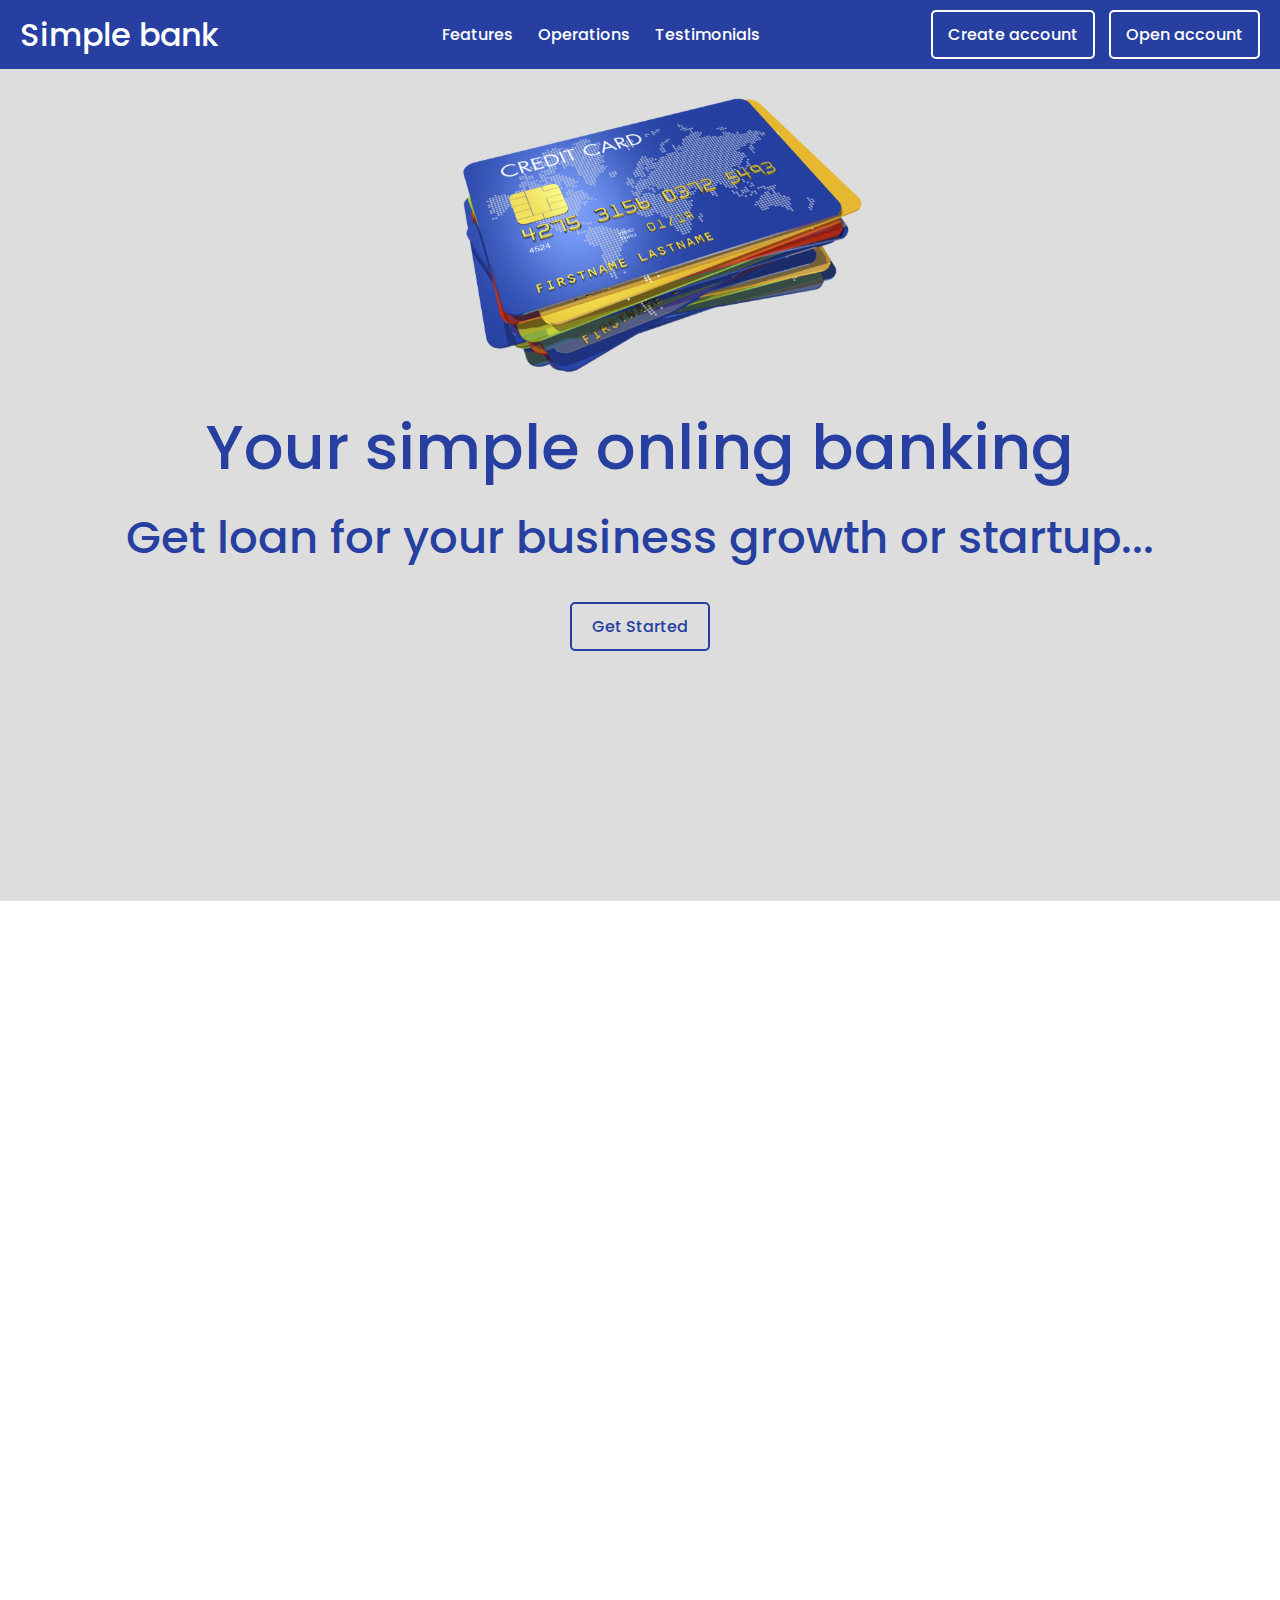
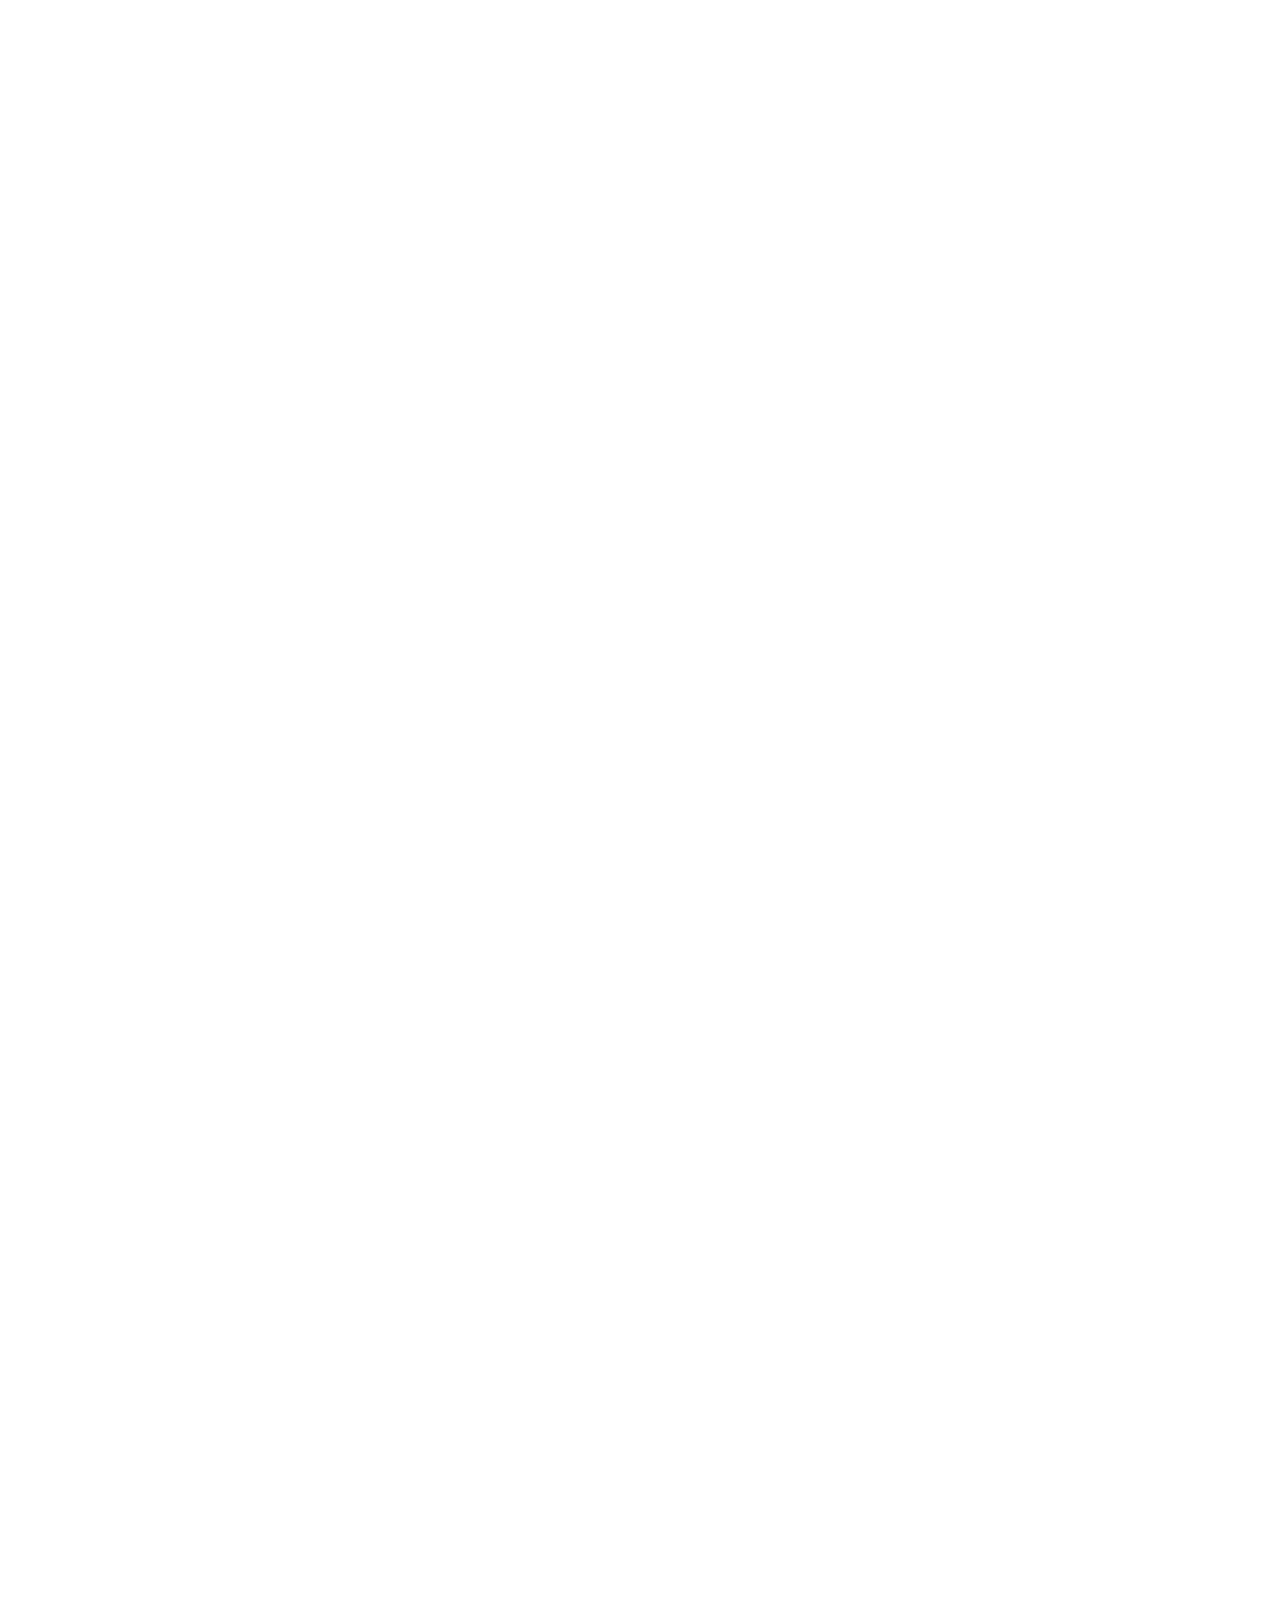
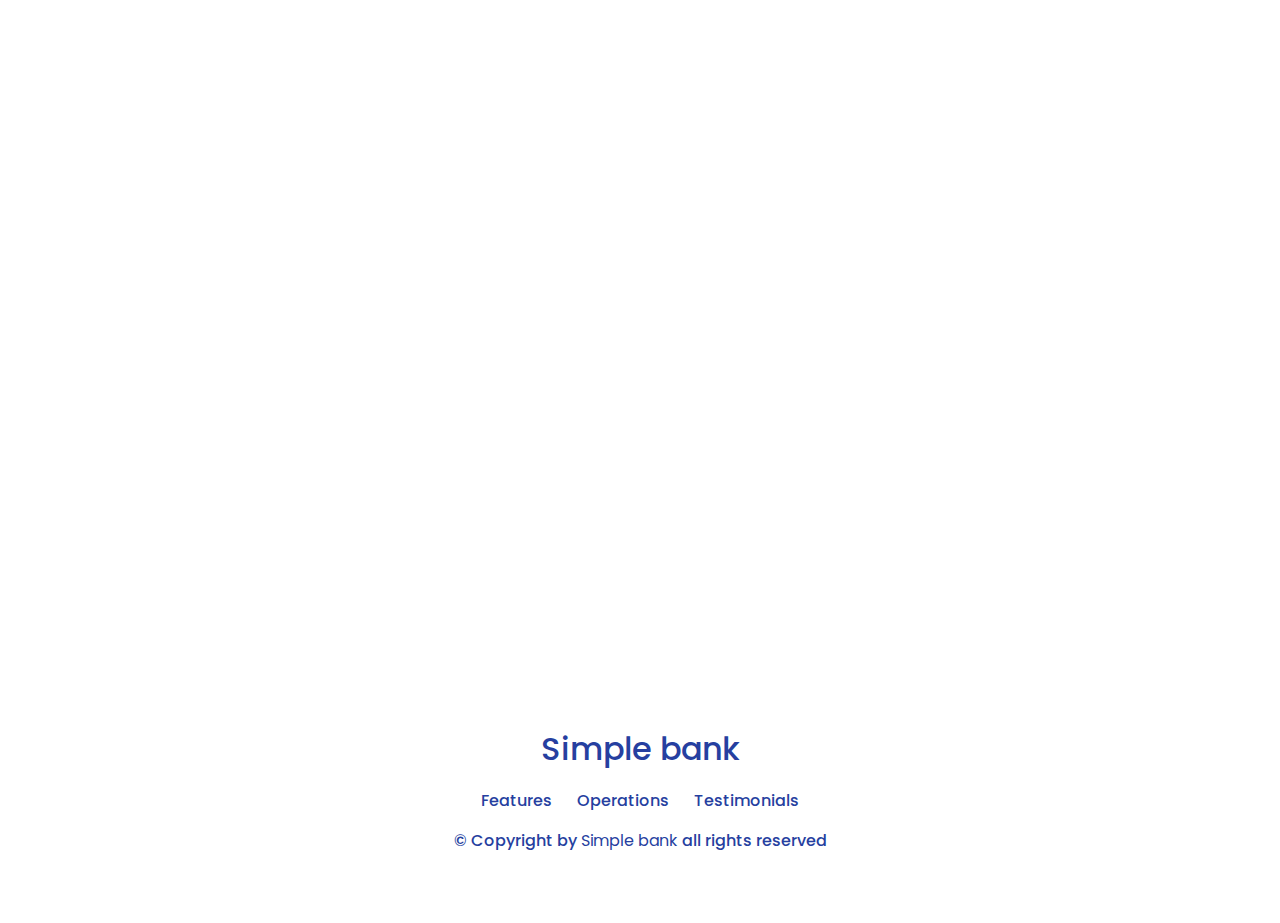
<file: index.html>
<!DOCTYPE html>
<html lang="en">
  <head>
    <meta charset="UTF-8" />
    <meta http-equiv="X-UA-Compatible" content="IE=edge" />
    <meta name="viewport" content="width=device-width, initial-scale=1.0" />
    <meta
      name="description"
      content="This is an online banking website that helps you create your own banking account, it allows you to make a deposit, withdrawal, request a loan, and also transfer many to another account"
    />
    <meta name="keywords" content="HTML, CSS, JavaScript" />
    <meta name="author" content="Mohamed Aboubakr" />
    <link href="style.css" rel="stylesheet" />
    <script type="module" defer src="index.js"></script>
    <title>Online-banking</title>
  </head>
  <body>
    <header class="app-header">
      <h1 class="app-logo">Simple bank</h1>
      <div class="manipulate-nav">
        <span class="top"></span>
        <span class="middle"></span>
        <span class="bottom"></span>
      </div>
      <nav class="nav" data-state="hidden">
        <ul class="other">
          <li><a href="#features" class="different">Features</a></li>
          <li>
            <a href="#operations" class="different">Operations</a>
          </li>
          <li>
            <a href="#testimonials" class="different">Testimonials</a>
          </li>
        </ul>
        <div class="login">
          <button class="login-btn create-account-btn different">
            Create account
          </button>
          <button class="login-btn open-account-btn different">
            Open account
          </button>
        </div>
      </nav>
    </header>
    <div class="overlay" data-state="hidden"></div>
    <form class="form new-account-form" autocomplete="off" data-state="hidden">
      <div class="input">
        <label for="first">First name : </label>
        <input type="text" name="firstName" id="first" class="input-field" />
      </div>
      <div class="input">
        <label for="last">Last name : </label>
        <input type="text" name="lastName" id="last" class="input-field" />
      </div>
      <div class="input">
        <label for="user1">User name : </label>
        <input type="text" name="userName" id="user1" class="input-field" />
      </div>
      <div class="input">
        <label for="password1">Password : </label>
        <input
          type="password"
          name="password"
          id="password1"
          class="input-field"
        />
      </div>
      <div class="input">
        <label for="currency">Currency : </label>
        <input
          type="text"
          name="currency"
          id="currency"
          class="input-field"
          placeholder="Example: USD"
        />
      </div>
      <div class="input">
        <label for="locale">Locale : </label>
        <input
          type="text"
          name="locale"
          id="locale"
          class="input-field"
          placeholder="Example: en-US"
        />
      </div>
      <input
        type="submit"
        value="Enter Account"
        class="submit-form-btn submit-createAccount-btn"
      />
    </form>
    <form class="form open-account-form" autocomplete="off" data-state="hidden">
      <div class="input">
        <label for="user2">User name : </label>
        <input type="text" name="userName" id="user2" class="input-field" />
      </div>
      <div class="input">
        <label for="password2">Password : </label>
        <input
          type="password"
          name="password"
          id="password2"
          class="input-field"
        />
      </div>
      <input
        type="submit"
        value="Enter Account"
        class="submit-form-btn submit-openAccount-btn"
      />
    </form>
    <section class="intro">
      <img src="./imgs/credit-card.png" alt="" />
      <h1>Your simple onling banking</h1>
      <h2>Get loan for your business growth or startup...</h2>
      <button class="btn-start create-account-btn">Get Started</button>
    </section>
    <section class="features-section" data-state="hidden">
      <div class="section-intro">
        <h1>Features</h1>
        <p>Everything you need in a modern bank and more</p>
      </div>
      <div class="all-features container">
        <img
          alt=""
          class="feature-img"
          data-src="./imgs/digital-bank.jpg"
          data-state="lazy"
        />
        <div class="feature-details">
          <div class="circle"></div>
          <h1>100% digital bank</h1>
          <p>
            You can do everything related to banking online, make a deposit or a
            withdrawal, request a loan, and more...
          </p>
        </div>
        <div class="feature-details">
          <div class="circle"></div>
          <h1>Watch you many grow</h1>
          <p>
            By creating a new account you can watch all of your operations in
            detail, just explore the site and you will enjoy it
          </p>
        </div>
        <img
          alt=""
          class="feature-img"
          data-src="./imgs/watch-money.jpg"
          data-state="lazy"
        />
        <img
          alt=""
          class="feature-img"
          data-src="./imgs/debit-card.jpg"
          data-state="lazy"
        />
        <div class="feature-details">
          <div class="circle"></div>
          <h1>Free debit card</h1>
          <p>
            We offer you a free debit card with alot of useful features, you can
            use it easily outside your country
          </p>
        </div>
      </div>
    </section>
    <section class="operations-section" data-state="hidden">
      <div class="section-intro">
        <h1>Operations</h1>
        <p>
          We deliver you a lot of operations that you can go ahead and make it
        </p>
      </div>
      <div class="all-operations container">
        <div class="operations-tabs">
          <button class="tab" data-tab-operation="deposit" data-state="active">
            01 Instant deposits
          </button>
          <button class="tab" data-tab-operation="withdrawal">
            02 Instant withdrawals
          </button>
          <button class="tab" data-tab-operation="transfer">
            03 Instant transfers
          </button>
          <button class="tab" data-tab-operation="loan">
            04 Instant loans
          </button>
          <button class="tab" data-tab-operation="close">
            05 Instant closing
          </button>
        </div>
        <div class="operation" data-operation="deposit" data-state="visible">
          <div class="circle"></div>
          <div class="operation-details">
            <h1>Now you can make a deposit right away with just a click</h1>
            <p>
              Lorem ipsum dolor sit amet consectetur adipisicing elit. Ipsam
              voluptatibus commodi quaerat expedita necessitatibus laborum harum
              optio ab architecto hic nesciunt non fugiat recusandae,
              accusantium voluptate blanditiis pariatur exercitationem ex?
            </p>
          </div>
        </div>
        <div class="operation" data-operation="withdrawal" data-state="hidden">
          <div class="circle"></div>
          <div class="operation-details">
            <h1>You can also make a withdrawal right away with just a click</h1>
            <p>
              Lorem ipsum dolor sit amet consectetur adipisicing elit. Ipsam
              voluptatibus commodi quaerat expedita necessitatibus laborum harum
              optio ab architecto hic nesciunt non fugiat recusandae,
              accusantium voluptate blanditiis pariatur exercitationem ex?
            </p>
          </div>
        </div>
        <div class="operation" data-operation="transfer" data-state="hidden">
          <div class="circle"></div>
          <div class="operation-details">
            <h1>Need to transfer money to another account? That's also easy</h1>
            <p>
              Lorem ipsum dolor sit amet consectetur adipisicing elit. Ipsam
              voluptatibus commodi quaerat expedita necessitatibus laborum harum
              optio ab architecto hic nesciunt non fugiat recusandae,
              accusantium voluptate blanditiis pariatur exercitationem ex?
            </p>
          </div>
        </div>
        <div class="operation" data-operation="loan" data-state="hidden">
          <div class="circle"></div>
          <div class="operation-details">
            <h1>
              Hey, I just needed to tell you that you can also request a loan
              from the site
            </h1>
            <p>
              Lorem ipsum dolor sit amet consectetur adipisicing elit. Ipsam
              voluptatibus commodi quaerat expedita necessitatibus laborum harum
              optio ab architecto hic nesciunt non fugiat recusandae,
              accusantium voluptate blanditiis pariatur exercitationem ex?
            </p>
          </div>
        </div>
        <div class="operation" data-operation="close" data-state="hidden">
          <div class="circle"></div>
          <div class="operation-details">
            <h1>
              If you needed to close your account and delete it, you can do it
              buddy
            </h1>
            <p>
              Lorem ipsum dolor sit amet consectetur adipisicing elit. Ipsam
              voluptatibus commodi quaerat expedita necessitatibus laborum harum
              optio ab architecto hic nesciunt non fugiat recusandae,
              accusantium voluptate blanditiis pariatur exercitationem ex?
            </p>
          </div>
        </div>
      </div>
    </section>
    <section class="testimonials-section" data-state="hidden">
      <div class="section-intro">
        <h1>Not sure yet?</h1>
        <p>
          Here are some opinions from a lot of people who worked with us, so you
          can trust us
        </p>
      </div>
      <button class="testimonials-btn previous-testimonial-btn">
        <svg
          style="margin-top: 3px"
          width="35px"
          height="35px"
          viewBox="0 0 24 24"
          fill="none"
          xmlns="http://www.w3.org/2000/svg"
        >
          <path
            d="M4 12L20 12"
            stroke="#263fa0"
            stroke-width="2"
            stroke-linecap="round"
            stroke-linejoin="round"
          />
          <path
            d="M10 6L4.0625 11.9375V11.9375C4.02798 11.972 4.02798 12.028 4.0625 12.0625V12.0625L10 18"
            stroke="#263fa0"
            stroke-width="2"
            stroke-linecap="round"
            stroke-linejoin="round"
          />
        </svg>
      </button>
      <button class="testimonials-btn next-testimonial-btn">
        <svg
          style="margin-top: 3px"
          width="35px"
          height="35px"
          viewBox="0 0 24 24"
          fill="none"
          xmlns="http://www.w3.org/2000/svg"
        >
          <path
            d="M20 12L4 12"
            stroke="#263fa0"
            stroke-width="2"
            stroke-linecap="round"
            stroke-linejoin="round"
          />
          <path
            d="M14 18L19.9375 12.0625V12.0625C19.972 12.028 19.972 11.972 19.9375 11.9375V11.9375L14 6"
            stroke="#263fa0"
            stroke-width="2"
            stroke-linecap="round"
            stroke-linejoin="round"
          />
        </svg>
      </button>
      <div class="all-testimonials container">
        <div class="dots">
          <div class="dot" data-state="active"></div>
          <div class="dot"></div>
          <div class="dot"></div>
          <div class="dot"></div>
          <div class="dot"></div>
          <div class="dot"></div>
          <div class="dot"></div>
          <div class="dot"></div>
        </div>
        <div class="testimonial">
          <h1>Best decision I've ever made for financial</h1>
          <p>
            Lorem ipsum dolor sit amet consectetur adipisicing elit. Perferendis
            debitis harum laborum quam? Tempora odio labore iure atque, ex vero
            exercitationem inventore deserunt cupiditate facilis magni eum,
            soluta pariatur facere.
          </p>
          <div class="person">
            <img src="./imgs/user-1.jpg" alt="" />
            <div class="person-info">
              <h3>Chris Williams</h3>
              <span>NYC-USA</span>
            </div>
          </div>
        </div>
        <div class="testimonial">
          <h1>
            Easy and smooth website for handling everything related to money
          </h1>
          <p>
            Lorem ipsum dolor sit amet consectetur adipisicing elit. Perferendis
            debitis harum laborum quam? Tempora odio labore iure atque, ex vero
            exercitationem inventore deserunt cupiditate facilis magni eum,
            soluta pariatur facere.
          </p>
          <div class="person">
            <img src="./imgs/user-2.jpg" alt="" />
            <div class="person-info">
              <h3>Charize Henry</h3>
              <span>California-USA</span>
            </div>
          </div>
        </div>
        <div class="testimonial">
          <h1>
            This website was unique for me because it offers multiple features
          </h1>
          <p>
            Lorem ipsum dolor sit amet consectetur adipisicing elit. Perferendis
            debitis harum laborum quam? Tempora odio labore iure atque, ex vero
            exercitationem inventore deserunt cupiditate facilis magni eum,
            soluta pariatur facere.
          </p>
          <div class="person">
            <img src="./imgs/user-3.jpg" alt="" />
            <div class="person-info">
              <h3>Tom Evans</h3>
              <span>Rome-Italy</span>
            </div>
          </div>
        </div>
        <div class="testimonial">
          <h1>With Simple bank everything about my money was handled easily</h1>
          <p>
            Lorem ipsum dolor sit amet consectetur adipisicing elit. Perferendis
            debitis harum laborum quam? Tempora odio labore iure atque, ex vero
            exercitationem inventore deserunt cupiditate facilis magni eum,
            soluta pariatur facere.
          </p>
          <div class="person">
            <img src="./imgs/user-4.jpg" alt="" />
            <div class="person-info">
              <h3>Martin Tom</h3>
              <span>Washington-USA</span>
            </div>
          </div>
        </div>
        <div class="testimonial">
          <h1>
            I'm not gonna type anything, because I am sure that a lot of people
            loved this website
          </h1>
          <p>
            Lorem ipsum dolor sit amet consectetur adipisicing elit. Perferendis
            debitis harum laborum quam? Tempora odio labore iure atque, ex vero
            exercitationem inventore deserunt cupiditate facilis magni eum,
            soluta pariatur facere.
          </p>
          <div class="person">
            <img src="./imgs/user-5.jpg" alt="" />
            <div class="person-info">
              <h3>Chris Evans</h3>
              <span>Texas-USA</span>
            </div>
          </div>
        </div>
        <div class="testimonial">
          <h1>Ooh man, this website is amazing</h1>
          <p>
            Lorem ipsum dolor sit amet consectetur adipisicing elit. Perferendis
            debitis harum laborum quam? Tempora odio labore iure atque, ex vero
            exercitationem inventore deserunt cupiditate facilis magni eum,
            soluta pariatur facere.
          </p>
          <div class="person">
            <img src="./imgs/user-6.jpg" alt="" />
            <div class="person-info">
              <h3>John Tom</h3>
              <span>Mexico-Mexico</span>
            </div>
          </div>
        </div>
        <div class="testimonial">
          <h1>
            Amazing website. I was able to do pretty much everything, from now
            on there is no need to go to the bank
          </h1>
          <p>
            Lorem ipsum dolor sit amet consectetur adipisicing elit. Perferendis
            debitis harum laborum quam? Tempora odio labore iure atque, ex vero
            exercitationem inventore deserunt cupiditate facilis magni eum,
            soluta pariatur facere.
          </p>
          <div class="person">
            <img src="./imgs/user-7.jpg" alt="" />
            <div class="person-info">
              <h3>Mark Cruise</h3>
              <span>NYC-USA</span>
            </div>
          </div>
        </div>
        <div class="testimonial">
          <h1>Really, this website made my life looks better</h1>
          <p>
            Lorem ipsum dolor sit amet consectetur adipisicing elit. Perferendis
            debitis harum laborum quam? Tempora odio labore iure atque, ex vero
            exercitationem inventore deserunt cupiditate facilis magni eum,
            soluta pariatur facere.
          </p>
          <div class="person">
            <img src="./imgs/user-8.jpg" alt="" />
            <div class="person-info">
              <h3>Kristen Tom</h3>
              <span>Sydney-Australia</span>
            </div>
          </div>
        </div>
      </div>
    </section>
    <section class="finish-section" data-state="hidden">
      <p>
        What are you waiting for? Make your finger clicks this button down below
        and just enjoy the site
      </p>
      <button class="btn-start create-account-btn">Create free account</button>
    </section>
    <footer>
      <h1>Simple bank</h1>
      <ul class="other">
        <li><a href="#features">Features</a></li>
        <li><a href="#operations">Operations</a></li>
        <li><a href="#testimonials">Testimonials</a></li>
      </ul>
      <p>&copy; Copyright by <span>Simple bank</span> all rights reserved</p>
    </footer>
  </body>
</html>
</file>
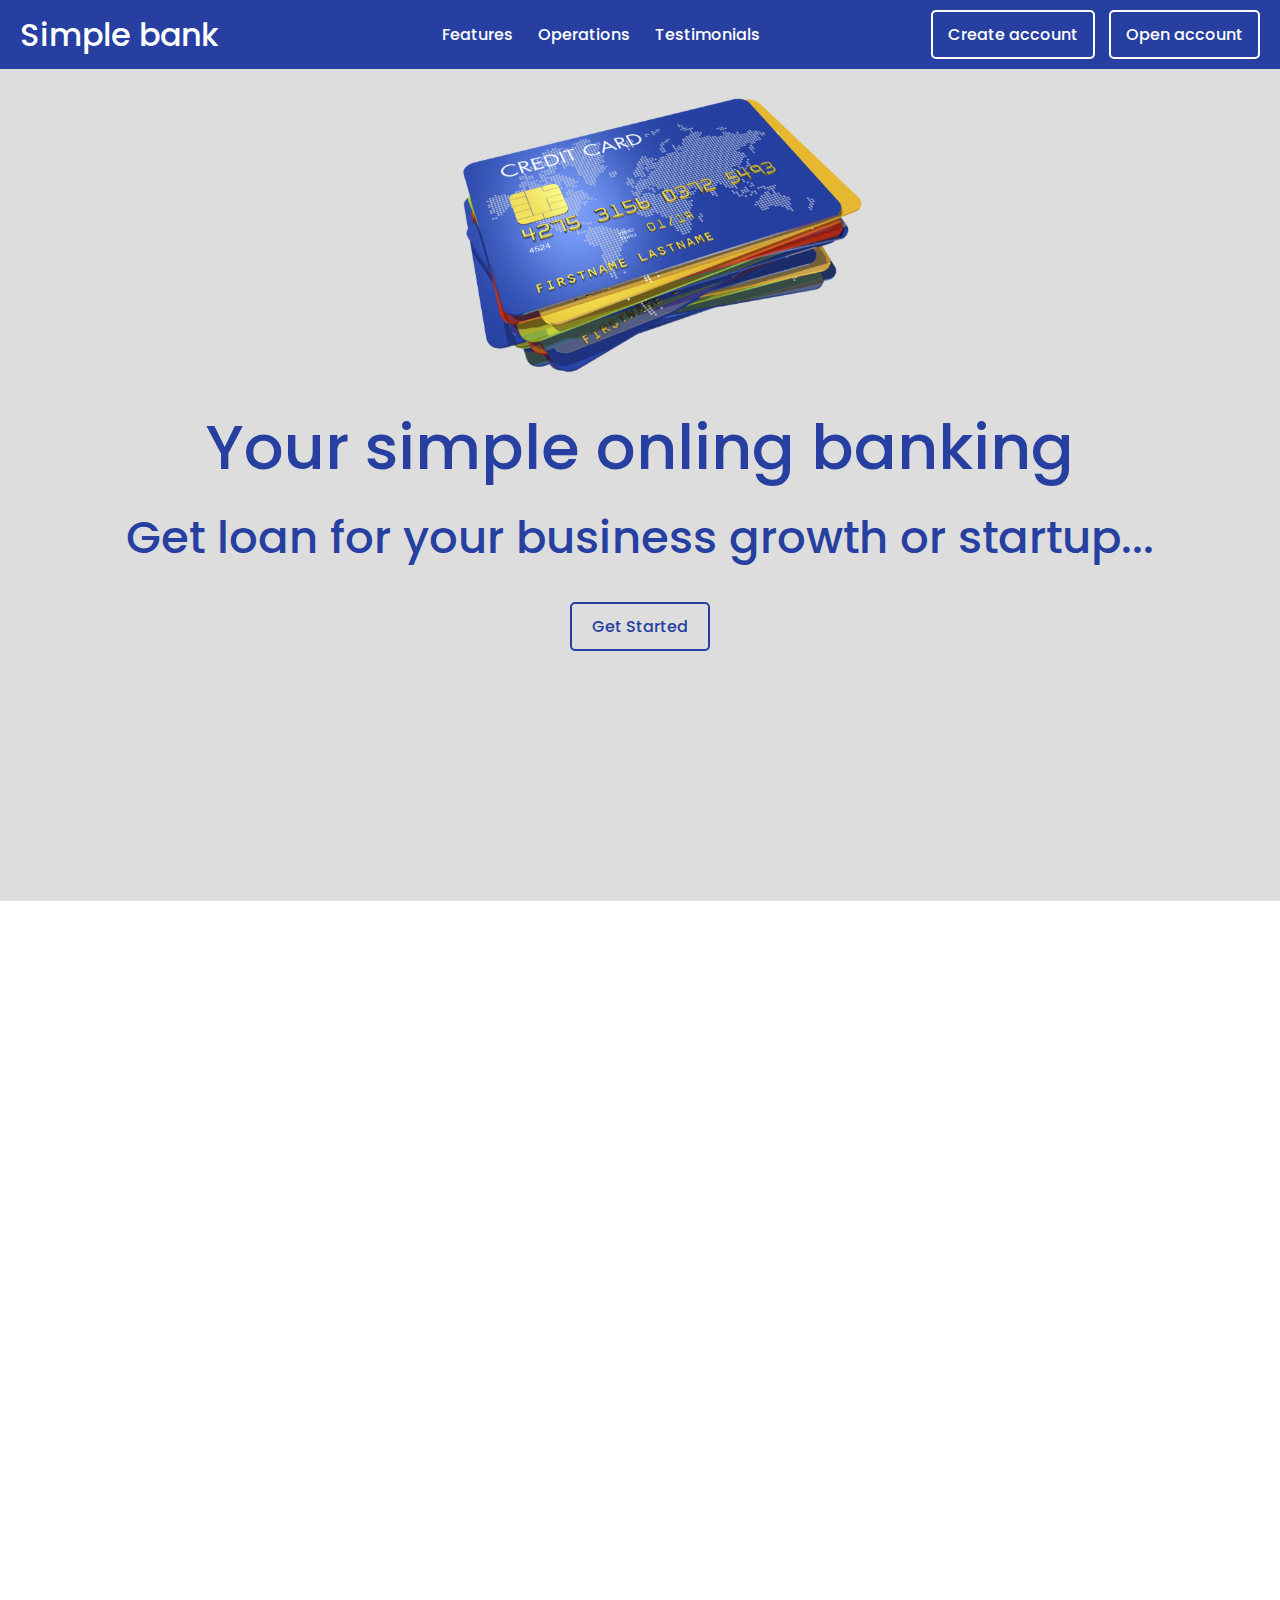
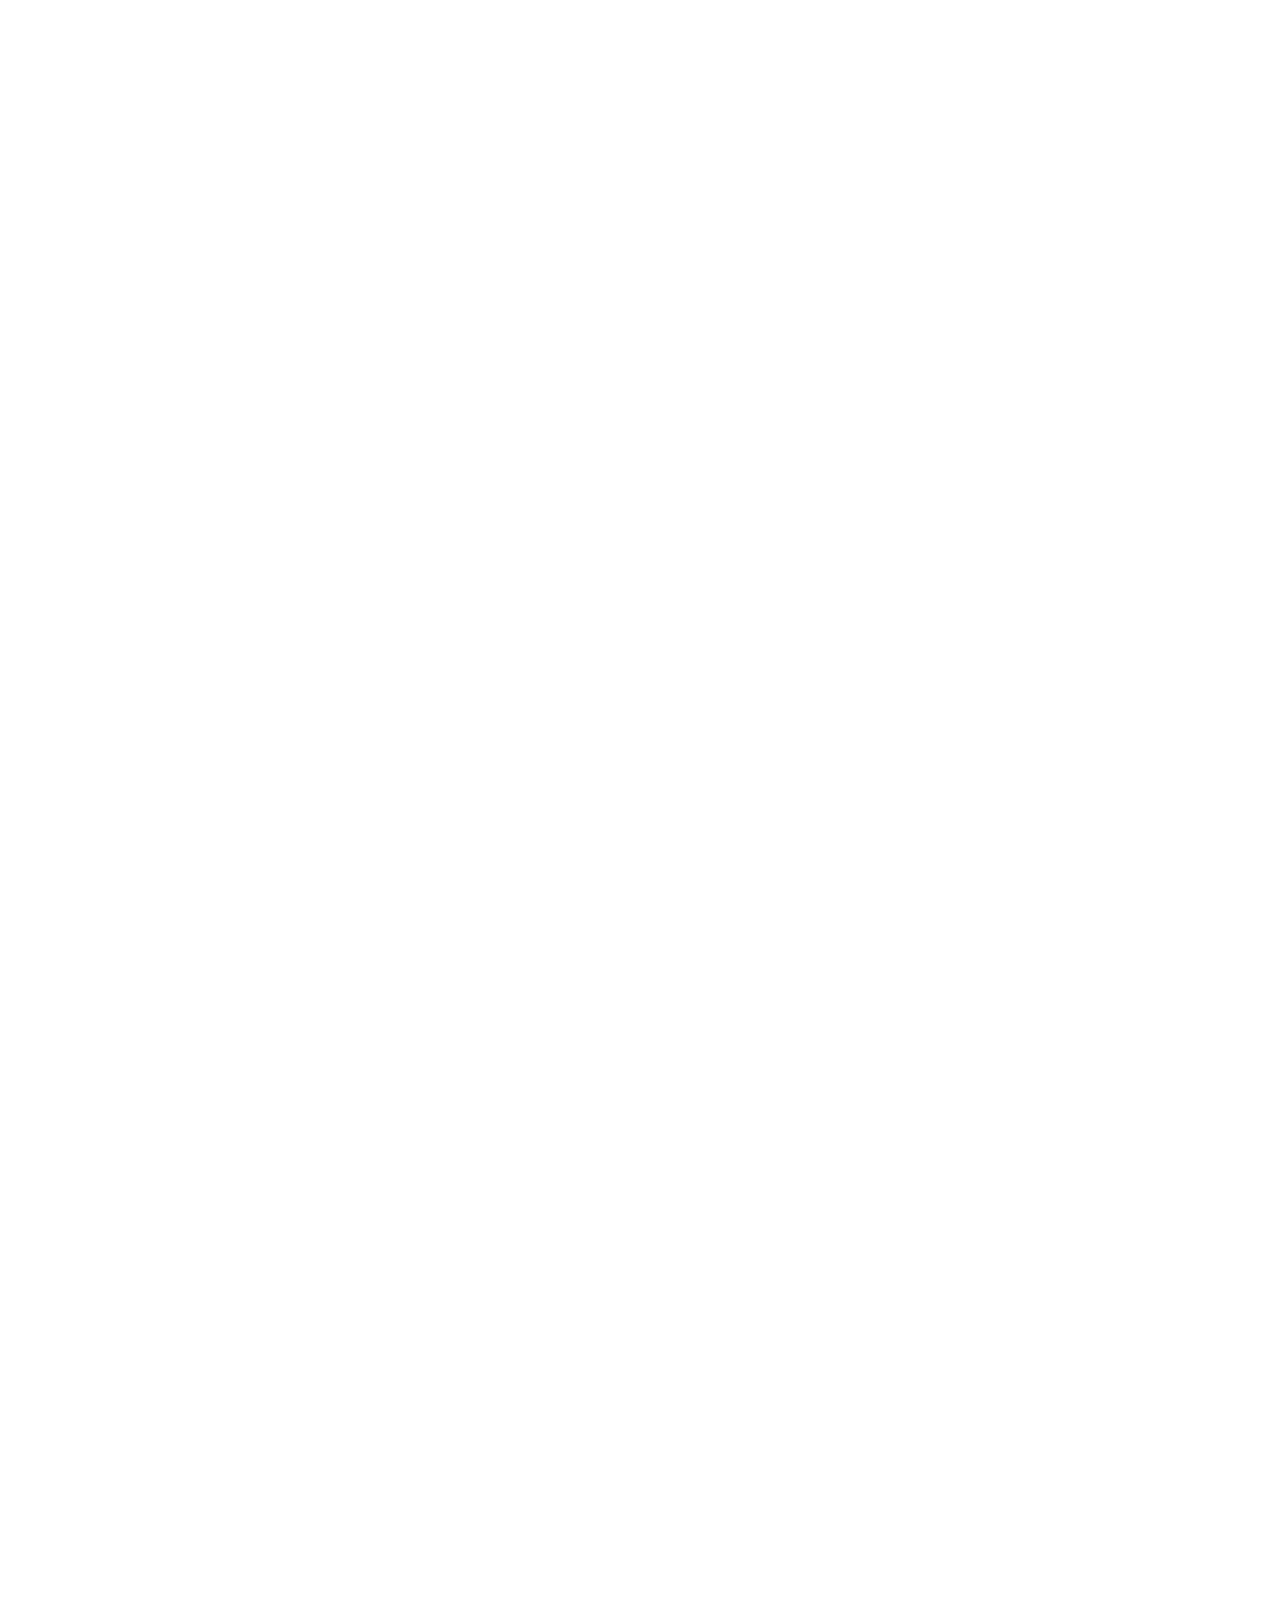
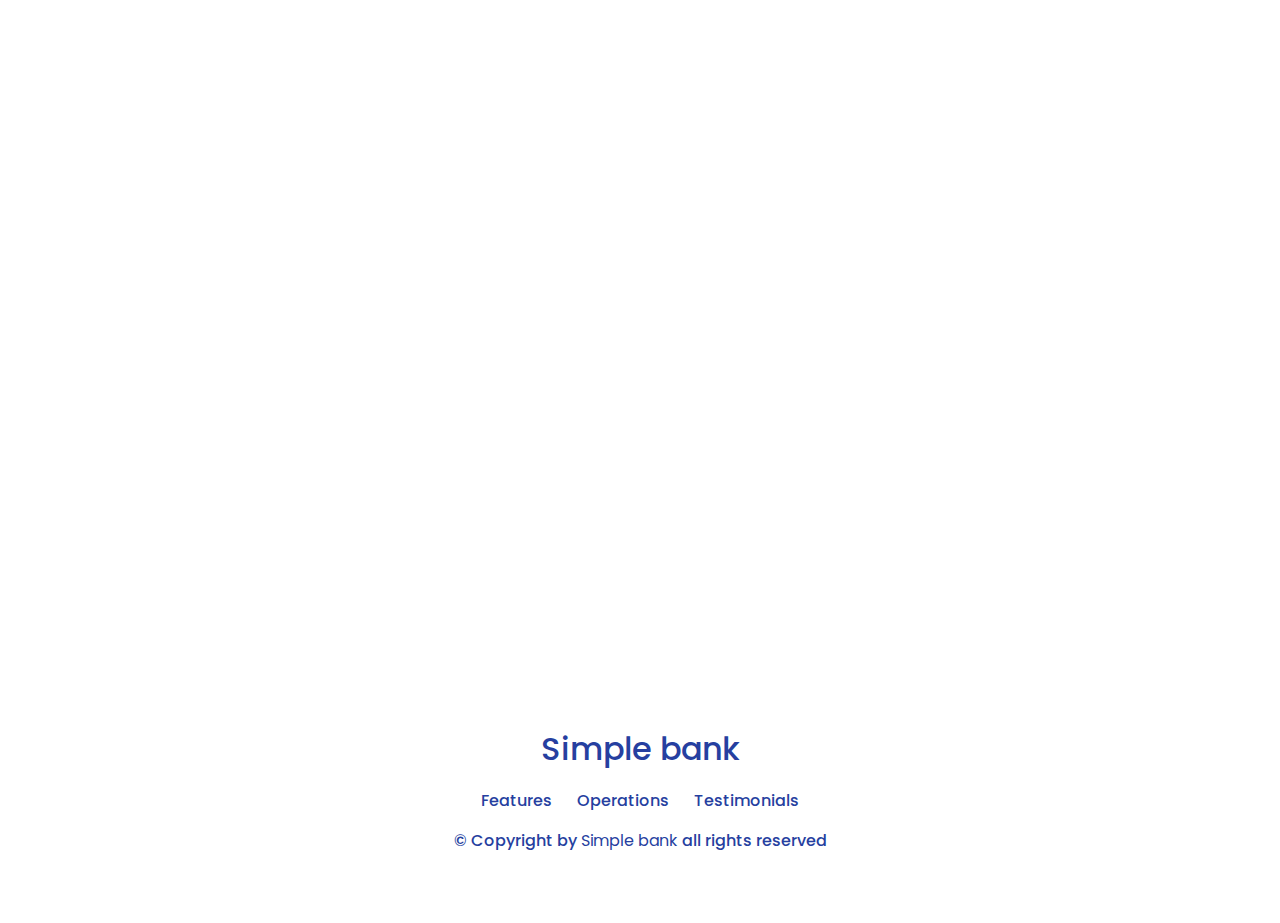
<file: insideAccount.html>
<!DOCTYPE html>
<html lang="en">
  <head>
    <meta charset="UTF-8" />
    <meta http-equiv="X-UA-Compatible" content="IE=edge" />
    <meta name="viewport" content="width=device-width, initial-scale=1.0" />
    <meta
      name="description"
      content="This is an online banking website that helps you create your own banking account, it allows you to make a deposit, withdrawal, request a loan, and also transfer many to another account"
    />
    <meta name="keywords" content="HTML, CSS, JavaScript" />
    <meta name="author" content="Mohamed Aboubakr" />
    <link href="style.css" rel="stylesheet" />
    <script type="module" defer src="insideAccount.js"></script>
    <title>Online-banking</title>
  </head>
  <body style="background-color: #ddd">
    <h1 class="greet-user bg-gray-100">
      Welcome to Simple bank, <span class="name-of-user"></span>
    </h1>
    <a class="exit-account" href="index.html">Exit account</a>
    <div class="account-details">
      <div class="balance-info">
        <div class="heading-date">
          <h3>Current balance</h3>
          <p class="current-date">
            As of <span class="date">Monday, Mar 21, 2023</span>
          </p>
        </div>
        <h2 class="current-balance"></h2>
      </div>
      <div class="movements">
        <!-- <div class="movement">
          <div class="movement-type" data-operation="deposit">4 Deposit</div>
          <div class="movement-date">3/21/2023</div>
          <div class="movement-value">$5,000</div>
        </div> -->
      </div>
      <div class="summary">
        <p class="summary-info">
          In :
          <span class="summary-info-details" data-summary="in"></span>
        </p>
        <p class="summary-info">
          Out :
          <span class="summary-info-details" data-summary="out"></span>
        </p>
        <p class="summary-info">
          Interest :
          <span class="summary-info-details" data-summary="interest"></span>
        </p>
      </div>
      <div class="make-operation">
        <h3 class="operation-heading">Make deposit</h3>
        <form class="operation-form" data-operation="deposit">
          <div class="operation-input">
            <input
              type="number"
              id="amount1"
              name="amount"
              min="0"
              class="operation-input-field"
            />
            <label for="amount1">Amount</label>
          </div>
          <input type="submit" value="OK" class="submit-operation-btn" />
        </form>
      </div>
      <div class="make-operation">
        <h3 class="operation-heading">Make withdrawal</h3>
        <form class="operation-form" data-operation="withdrawal">
          <div class="operation-input">
            <input
              type="number"
              id="amount2"
              name="amount"
              min="0"
              class="operation-input-field"
            />
            <label for="amount2">Amount</label>
          </div>
          <input type="submit" value="OK" class="submit-operation-btn" />
        </form>
      </div>
      <div class="make-operation">
        <h3 class="operation-heading">Request a loan</h3>
        <form class="operation-form" data-operation="loan">
          <div class="operation-input">
            <input
              type="number"
              id="amount3"
              min="0"
              name="amount"
              class="operation-input-field"
            />
            <label for="amount3">Amount</label>
          </div>
          <input type="submit" value="OK" class="submit-operation-btn" />
        </form>
      </div>
      <div class="make-operation">
        <h3 class="operation-heading">Transfer money</h3>
        <form class="operation-form" data-operation="transfer">
          <div class="operation-input">
            <input
              type="number"
              id="amount4"
              name="amount"
              min="0"
              class="operation-input-field"
            />
            <label for="amount4">Amount</label>
          </div>
          <div class="operation-input">
            <input
              type="text"
              name="sendTo"
              id="transfer-to"
              class="operation-input-field"
            />
            <label for="transfer-to">Transfer to</label>
          </div>
          <input type="submit" value="OK" class="submit-operation-btn" />
        </form>
      </div>
      <div class="make-operation">
        <h3 class="operation-heading">Close account</h3>
        <form class="operation-form" data-operation="close">
          <div class="operation-input">
            <input
              type="text"
              id="confirm-user"
              name="userName"
              class="operation-input-field"
            />
            <label for="confirm-user">Confirm username</label>
          </div>
          <div class="operation-input">
            <input
              type="password"
              id="confirm-password"
              name="password"
              class="operation-input-field"
            />
            <label for="confirm-password">Confirm password</label>
          </div>
          <input type="submit" value="OK" class="submit-operation-btn" />
        </form>
      </div>
      <p class="logout-timer-message">
        You're gonna be logged out after <span class="logout-timer"></span>
      </p>
    </div>
  </body>
</html>
</file>
<file: style.css>
@import url("https://fonts.googleapis.com/css2?family=Poppins:wght@100;200;300;400;500;600;700;800;900&display=swap");

html {
  scroll-behavior: smooth;
}

:root {
  --mainColor: #fff;
  --mainColor2: #263fa0;
  --mainTransition: 0.3s;
}

*,
*::before,
*::after {
  box-sizing: border-box;
  margin: 0;
  padding: 0;
  font-family: "Poppins", sans-serif;
  font-weight: 500;
}

::-webkit-scrollbar {
  width: 1vw;
}

::-webkit-scrollbar-track {
  background-color: var(--mainColor);
}

::-webkit-scrollbar-thumb {
  background-color: var(--mainColor2);
  border-radius: 10px;
}

::-webkit-scrollbar-thumb:hover {
  background-color: #233991;
}

body {
  overflow-x: hidden;
  position: relative;
  min-height: 100vh;
}

a {
  text-decoration: none;
}

button {
  outline: none;
  border: none;
}

svg {
  pointer-events: none;
}

::placeholder {
  font-family: "Poppins", sans-serif;
  font-size: 1rem;
}

section {
  transition: 0.8s ease-in-out;
}

section[data-state="hidden"] {
  opacity: 0;
  transform: translateY(80px);
}

section[data-state="visible"] {
  opacity: 1;
  transform: translateY(0);
}

.container {
  width: 80%;
  margin: 0 auto;
}

.app-header {
  padding: 10px 20px;
  display: flex;
  justify-content: space-between;
  align-items: center;
  background-color: var(--mainColor2);
  color: #000;
  width: 100%;
}

.app-header[data-state="static"] {
  position: static;
}

.app-header[data-state="fixed"] {
  position: fixed;
  z-index: 1000;
}

.app-logo {
  color: var(--mainColor);
  transition: var(--mainTransition);
}

.nav {
  display: flex;
  width: 66%;
  justify-content: flex-end;
}

.other {
  list-style-type: none;
  display: flex;
  align-items: center;
  justify-self: center;
  margin-right: auto;
}

.other li:not(:last-child) {
  margin-right: 25px;
}

.other a {
  color: var(--mainColor);
  position: relative;
  transition: var(--mainTransition);
}

.other a::before,
.other a::after {
  content: "";
  background-color: var(--mainColor);
  height: 2px;
  position: absolute;
  bottom: 0;
  transition: var(--mainTransition);
  width: 0;
}

.other a::before {
  left: 0;
}

.other a::after {
  right: 0;
}

.other a:hover::before,
.other a:hover::after {
  width: 50%;
}

.login-btn {
  padding: 10px 15px;
  border-radius: 5px;
  font-size: 1rem;
  color: var(--mainColor);
  cursor: pointer;
  transition: var(--mainTransition);
  background-color: transparent;
  border: 2px solid var(--mainColor);
}

.app-logo[data-opacity="blurred"],
.other a[data-opacity="blurred"],
.login-btn[data-opacity="blurred"] {
  opacity: 0.4;
}

.app-logo[data-opacity="visible"],
.other a[data-opacity="visible"],
.login-btn[data-opacity="visible"] {
  opacity: 1;
}

.login-btn:hover {
  background-color: var(--mainColor);
  color: var(--mainColor2);
  border-color: var(--mainColor2);
}

.create-account-btn {
  margin-right: 10px;
}

/* Media for the header */

@media (250px <= width <= 767px) {
  .app-header {
    position: relative;
  }

  .manipulate-nav {
    width: 35px;
    height: 22px;
    position: relative;
    cursor: pointer;
  }

  .manipulate-nav span {
    width: 100%;
    height: 3px;
    background-color: var(--mainColor);
    position: absolute;
    border-radius: 5px;
  }

  .manipulate-nav .top {
    top: 0;
    transition: var(--mainTransition);
  }

  .manipulate-nav .top[data-state="rotated"] {
    top: 10px;
    transform: rotate(45deg);
  }

  .manipulate-nav .middle {
    top: 10px;
  }

  .manipulate-nav .middle[data-state="hidden"] {
    opacity: 0;
  }

  .manipulate-nav .bottom {
    top: 20px;
    transition: var(--mainTransition);
  }

  .manipulate-nav .bottom[data-state="rotated"] {
    top: 10px;
    transform: rotate(-45deg);
  }

  .nav {
    padding: 15px 0;
    position: absolute;
    right: 0;
    flex-direction: column;
    align-items: center;
    background-color: var(--mainColor2);
    top: 68px;
    z-index: 100;
    transition: var(--mainTransition);
    border-radius: 0 0 0 10px;
  }

  .nav[data-state="visible"] {
    transform: translateX(0);
  }

  .nav[data-state="hidden"] {
    transform: translateX(100%);
  }

  .other {
    flex-direction: column;
    margin-bottom: 15px;
    line-height: 2;
  }

  .login {
    display: flex;
    flex-direction: column;
    width: 100%;
    align-items: center;
  }

  .create-account-btn {
    margin: 0 0 15px 0;
  }

  .other li:not(:last-child) {
    margin-right: 0;
  }
}

@media (767px <= width <= 1024px) {
  .app-header {
    flex-direction: column;
  }

  .nav {
    margin-top: 10px;
    flex-direction: column;
    align-items: center;
  }

  .login {
    margin: 15px 0 10px;
  }
}

@media (1024px <= width <= 1250px) {
  .nav {
    width: 72%;
  }
}

.intro {
  background-repeat: no-repeat;
  background-attachment: fixed;
  background-size: cover;
  background-position: top;
  background-color: #ddd;
  padding: 0 10px 0;
  height: calc(100vh - 68px);
}

.intro img {
  display: block;
  width: 50%;
  margin: 0 auto;
}

.intro h1 {
  font-size: 7vmin;
  text-align: center;
  color: var(--mainColor2);
  margin-bottom: 10px;
}

.intro h2 {
  text-align: center;
  color: var(--mainColor2);
  font-size: 5vmin;
  margin-bottom: 30px;
}

.btn-start {
  display: block;
  margin: 15px auto;
  font-size: 1rem;
  background-color: transparent;
  color: var(--mainColor2);
  border: 2px solid var(--mainColor2);
  border-radius: 5px;
  padding: 10px 20px;
  cursor: pointer;
  transition: var(--mainTransition);
}

.btn-start:hover {
  background-color: var(--mainColor2);
  color: #ddd;
  border-color: #ddd;
}

.learn-more-btn {
  display: flex;
  margin: 0 auto;
  background-color: transparent;
  align-items: center;
  font-size: 1rem;
  color: var(--mainColor2);
  border-bottom: 1px solid var(--mainColor2);
  cursor: pointer;
}

.features-section {
  padding: 40px 20px;
}

.section-intro {
  text-align: center;
  margin-bottom: 40px;
}

.section-intro h1 {
  font-size: 2rem;
  color: var(--mainColor2);
}

.section-intro p {
  font-size: 1.3rem;
}

.all-features {
  display: grid;
  grid-template-columns: repeat(2, 1fr);
  grid-template-rows: repeat(3, 1fr);
  gap: 30px;
}

.all-features .feature-img {
  width: 100%;
  height: 100%;
  border-radius: 5px;
  transition: 0.7s;
}

.all-features .feature-img[data-state="lazy"] {
  filter: blur(20px);
  /* opacity: 0.5; */
}

.all-features .feature-img[data-state="normal"] {
  filter: blur(0);
  /* opacity: 1; */
}

.feature-details {
  display: flex;
  flex-direction: column;
  justify-content: center;
}

.feature-details h1 {
  margin-bottom: 10px;
  color: var(--mainColor2);
  font-size: 5vmin;
}

.feature-details p {
  font-size: 3vmin;
}

.circle {
  width: 50px;
  height: 50px;
  background-color: var(--mainColor2);
  opacity: 0.7;
  border-radius: 50%;
  margin-bottom: 20px;
}

@media (250px <= width <= 767px) {
  .container {
    width: 100%;
  }
  .all-features {
    display: grid;
    grid-template-columns: repeat(1, 1fr);
    grid-template-rows: repeat(6, 1fr);
    row-gap: 30px;
  }

  .feature-details {
    align-items: center;
  }

  .feature-details p {
    text-align: center;
  }
}

@media (767px <= width <= 1024px) {
  .container {
    width: 100%;
  }
}

.operations-section {
  padding: 40px 0;
  background-color: #ddd;
}

.operations-section .container {
  width: 90%;
}

.all-operations {
  margin-top: 70px;
  height: 350px;
  position: relative;
}

.operations-tabs {
  display: flex;
  justify-content: center;
  position: absolute;
  width: 100%;
  transform: translateY(-45%);
}

.tab {
  width: 200px;
  height: 50px;
  border-radius: 5px;
  font-size: 2vmin;
  color: var(--mainColor);
  cursor: pointer;
  transition: var(--mainTransition);
}

.tab[data-state="active"] {
  transform: translateY(-20%);
}

.tab[data-state="disabled"] {
  transform: translateY(0%);
}

.tab[data-tab-operation="deposit"] {
  background-color: green;
}

.tab[data-tab-operation="withdrawal"] {
  background-color: orange;
}

.tab[data-tab-operation="transfer"] {
  background-color: var(--mainColor2);
}

.tab[data-tab-operation="loan"] {
  background-color: #0d1117;
}

.tab[data-tab-operation="close"] {
  background-color: red;
}

.tab:not(:last-child) {
  margin-right: 15px;
}

.operation {
  height: 100%;
  display: flex;
  background-color: var(--mainColor);
  padding: 100px;
  border-radius: 10px;
}

.operation[data-state="active"] {
  display: flex;
}

.operation[data-state="hidden"] {
  display: none;
}

.operation .circle {
  margin: 0 20px 0 0;
  width: 10%;
  opacity: 0.5;
}

.operation-details h1 {
  font-size: 4vmin;
  margin-bottom: 5px;
}

.operation-details p {
  font-size: 2.3vmin;
}

.operation[data-operation="deposit"] .circle {
  background-color: green;
}

.operation[data-operation="withdrawal"] .circle {
  background-color: orange;
}

.operation[data-operation="loan"] .circle {
  background-color: #0d1117;
}

.operation[data-operation="close"] .circle {
  background-color: red;
}

.operation[data-operation="deposit"] h1 {
  color: green;
}

.operation[data-operation="withdrawal"] h1 {
  color: orange;
}

.operation[data-operation="transfer"] h1 {
  color: var(--mainColor2);
}

.operation[data-operation="loan"] h1 {
  color: #0d1117;
}

.operation[data-operation="close"] h1 {
  color: red;
}

.testimonials-section {
  padding: 40px 0;
  position: relative;
}

.testimonials-section .container {
  width: 60%;
}

.all-testimonials {
  width: 100%;
  height: 400px;
  position: relative;
  border-radius: 5px;
  box-shadow: 0 0 7px 0 #9a9a9a;
  overflow: hidden;
}

.testimonial {
  display: flex;
  flex-direction: column;
  align-items: center;
  justify-content: center;
  position: absolute;
  padding: 0 30px;
  height: 100%;
  width: 100%;
  transition: 0.6s;
}

.testimonial h1 {
  color: var(--mainColor2);
  text-align: center;
}

.testimonial p {
  text-align: center;
  margin: 20px 0 40px;
}

.testimonial::before {
  content: "\201C";
  position: absolute;
  font-size: 180px;
  top: 0;
  left: 10px;
  line-height: 1;
  color: var(--mainColor2);
  pointer-events: none;
}

.person {
  display: flex;
  align-items: center;
  justify-content: center;
}

.person img {
  width: 60px;
  height: 60px;
  border-radius: 50%;
  margin-right: 10px;
}

.person-info h3 {
  color: var(--mainColor2);
}

.person-info span {
  font-weight: 400;
  color: #7b7b7b;
}

.testimonials-btn {
  border-radius: 50%;
  width: 45px;
  height: 45px;
  cursor: pointer;
  position: absolute;
  top: 60%;
  transform: translateY(-50%);
  box-shadow: 0 0 7px 0 #9a9a9a;
  background-color: transparent;
  transition: var(--mainTransition);
  z-index: 1;
}

.testimonials-btn:hover {
  background-color: var(--mainColor2);
}

path {
  transition: var(--mainTransition);
}

.testimonials-btn:hover path {
  stroke: var(--mainColor);
}

.previous-testimonial-btn {
  left: 18.3%;
}

.next-testimonial-btn {
  right: 18.3%;
}

.dots {
  display: flex;
  position: absolute;
  width: fit-content;
  height: fit-content;
  bottom: 10px;
  left: 50%;
  transform: translateX(-50%);
  z-index: 1;
}

.dot {
  width: 12px;
  height: 12px;
  background-color: #c9c9c9;
  border-radius: 50%;
  cursor: pointer;
  transition: var(--mainTransition);
}

.dot[data-state="active"] {
  background-color: #7b7b7b;
}

.dot[data-state="disabled"] {
  background-color: #c9c9c9;
}

.dot:not(:last-child) {
  margin-right: 15px;
}

.finish-section {
  padding: 100px;
  background-color: var(--mainColor2);
  color: var(--mainColor);
}

.finish-section p {
  text-align: center;
  font-size: 4vmin;
}

.finish-section .btn-start {
  color: var(--mainColor);
  border-color: var(--mainColor);
}

.finish-section .btn-start:hover {
  background-color: var(--mainColor);
  color: var(--mainColor2);
  border-color: var(--mainColor2);
}

.loading {
  width: fit-content;
  height: fit-content;
  display: flex;
  justify-content: center;
  align-items: center;
  position: absolute;
  top: 50%;
  left: 50%;
  transform: translate(-50%, -50%);
}

.loading span {
  width: 25px;
  height: 25px;
  border-radius: 50%;
  background-color: var(--mainColor2);
  animation-name: loading;
  animation-duration: 0.7s;
  animation-iteration-count: infinite;
  animation-direction: alternate;
}

.loading span:not(:last-child) {
  margin-right: 20px;
}

.loading span:nth-child(2) {
  animation-delay: 0.3s;
}

.loading span:nth-child(3) {
  animation-delay: 0.6s;
}

@keyframes loading {
  100% {
    opacity: 0.2;
    transform: translateY(-20px);
  }
}

footer {
  padding: 70px;
  display: flex;
  flex-direction: column;
  align-items: center;
  /* background-color: #ddd; */
  color: var(--mainColor2);
}

footer .other {
  margin: 15px 0;
}

footer .other li a {
  color: var(--mainColor2);
}

footer .other li a::before,
footer .other li a::after {
  background-color: var(--mainColor2);
}

footer p span {
  font-weight: 400;
}

.overlay {
  position: fixed;
  top: 0;
  left: 0;
  width: 100%;
  height: 100%;
  background-color: var(--mainColor);
  transition: 0.7s;
  z-index: 100;
  transition-delay: 0.1s;
}

.overlay[data-state="hidden"] {
  opacity: 0;
  pointer-events: none;
}

.overlay[data-state="visible"] {
  opacity: 0.5;
  pointer-events: all;
}

.form {
  background-color: var(--mainColor2);
  width: 500px;
  padding: 20px;
  border-radius: 5px;
  display: flex;
  flex-direction: column;
  transition: 0.5s;
  position: fixed;
  transform: translate(-50%, -50%);
  transition: 0.5s;
  z-index: 100;
}

.error-message {
  color: red;
  text-align: center;
  font-size: 1.2rem;
  margin-bottom: 10px;
}

.form[data-state="hidden"] {
  top: 60%;
  left: 50%;
  opacity: 0;
  pointer-events: none;
}

.form[data-state="visible"] {
  top: 50%;
  left: 50%;
  opacity: 1;
  pointer-events: all;
}

.form .input {
  margin-bottom: 15px;
}

.form label {
  display: inline-block;
  width: 22%;
  font-size: 1rem;
  color: var(--mainColor);
}

.form .input-field {
  border: none;
  outline: none;
  width: 77%;
  padding: 10px;
  font-size: 1rem;
  border-radius: 5px;
  caret-color: var(--mainColor2);
  color: var(--mainColor2);
}

.submit-form-btn {
  width: fit-content;
  margin: 0 auto;
  padding: 10px 15px;
  border: 2px solid var(--mainColor);
  border-radius: 5px;
  background-color: transparent;
  color: var(--mainColor);
  font-size: 1rem;
  cursor: pointer;
  transition: var(--mainTransition);
}

.submit-form-btn:hover {
  background-color: var(--mainColor);
  border-color: var(--mainColor2);
  color: var(--mainColor2);
}

.greet-user {
  text-align: center;
  padding: 10px 0;
}

.exit-account {
  margin-left: 50px;
  font-weight: 400;
  color: grey;
  text-decoration: underline;
  cursor: pointer;
}

.account-details {
  width: 80%;
  margin: 20px auto;
  display: grid;
  grid-template-columns: repeat(2, 1fr);
  grid-template-rows: fit-content repeat(5, 1fr) fit-content;
  gap: 15px;
}

.balance-info {
  display: flex;
  grid-area: 1 / 1 / 1 / 3;
  justify-content: space-between;
  align-items: center;
}

.heading-date h3 {
  font-size: 1.3rem;
}

.heading-date .current-date {
  color: grey;
  font-size: 0.9rem;
}

.current-balance {
  font-size: 2.5rem;
  font-weight: 400;
}

.movements {
  grid-area: 2 / 1 / 7 / 2;
  width: 100%;
  height: 780px;
  overflow-y: scroll;
  background-color: var(--mainColor);
  border-radius: 5px 0 0 5px;
}

.movements::-webkit-scrollbar {
  width: 0.8vw;
}

.movement {
  padding: 15px;
  display: flex;
  align-items: center;
  width: 100%;
}

.movement-type {
  color: var(--mainColor);
  padding: 0 10px;
  border-radius: 20px;
  margin-right: 10px;
  font-size: 0.9rem;
}

.movement-type[data-operation="deposit"] {
  background-color: green;
}
.movement-type[data-operation="withdrawal"] {
  background-color: orange;
}
.movement-type[data-operation="transfer"] {
  background-color: var(--mainColor2);
}
.movement-type[data-operation="loan"] {
  background-color: #0d1117;
}

.movement-date {
  color: grey;
  font-size: 0.9rem;
}

.movement-value {
  margin-left: auto;
  font-size: 1.3rem;
  font-weight: 400;
}

.summary {
  grid-area: 7 / 1 / 8 / 2;
  display: flex;
  justify-content: space-between;
  align-items: center;
}

.summary-info {
  font-size: 1.2rem;
}

.summary-info-details[data-summary="in"],
.summary-info-details[data-summary="interest"] {
  color: green;
}

.summary-info-details[data-summary="out"] {
  color: red;
}

.make-operation {
  padding: 20px 0;
  color: var(--mainColor);
  border-radius: 5px;
  width: 100%;
  height: 100%;
}

.logout-timer-message {
  text-align: center;
}

.logout-timer {
  color: var(--mainColor2);
  font-weight: 700;
}

.make-operation:has(.operation-form[data-operation="deposit"]) {
  background-color: green;
}
.make-operation:has(.operation-form[data-operation="withdrawal"]) {
  background-color: orange;
}
.make-operation:has(.operation-form[data-operation="transfer"]) {
  background-color: var(--mainColor2);
}
.make-operation:has(.operation-form[data-operation="loan"]) {
  background-color: #0d1117;
}
.make-operation:has(.operation-form[data-operation="close"]) {
  background-color: red;
}

.make-operation .operation-heading {
  text-align: center;
  font-size: 1.2rem;
  margin-bottom: 10px;
}

.operation-form {
  display: flex;
  align-items: center;
}

.make-operation .operation-form[data-operation="deposit"],
.make-operation .operation-form[data-operation="withdrawal"],
.make-operation .operation-form[data-operation="loan"] {
  justify-content: center;
}

.make-operation .operation-form[data-operation="transfer"],
.make-operation .operation-form[data-operation="close"] {
  justify-content: space-around;
}

.operation-input {
  display: flex;
  flex-direction: column;
  align-items: center;
}

.operation-input-field {
  outline: none;
  border: none;
  padding: 5px 10px;
  width: 180px;
  font-size: 17px;
  border-radius: 5px;
  background-color: #dedede70;
  transition: var(--mainTransition);
}

.operation-input-field:focus {
  background-color: #ffffff6b;
}

.make-operation .operation-form[data-operation="deposit"] .operation-input,
.make-operation .operation-form[data-operation="withdrawal"] .operation-input,
.make-operation .operation-form[data-operation="loan"] .operation-input {
  margin-right: 30px;
}

.submit-operation-btn {
  padding: 5px 15px;
  font-size: 17px;
  border-radius: 5px;
  background-color: transparent;
  border: 2px solid var(--mainColor);
  cursor: pointer;
  transition: var(--mainTransition);
  color: var(--mainColor);
}
.submit-operation-btn path {
  stroke: var(--mainColor);
}

.submit-operation-btn:hover {
  background-color: var(--mainColor);
}

.operation-form[data-operation="deposit"] .submit-operation-btn:hover {
  border-color: green;
  color: green;
}

.operation-form[data-operation="withdrawal"] .submit-operation-btn:hover {
  border-color: orange;
  color: orange;
}

.operation-form[data-operation="transfer"] .submit-operation-btn:hover {
  border-color: var(--mainColor2);
  color: var(--mainColor2);
}

.operation-form[data-operation="loan"] .submit-operation-btn:hover {
  border-color: #0d1117;
  color: #0d1117;
}

.operation-form[data-operation="close"] .submit-operation-btn:hover {
  border-color: red;
  color: red;
}
</file>
